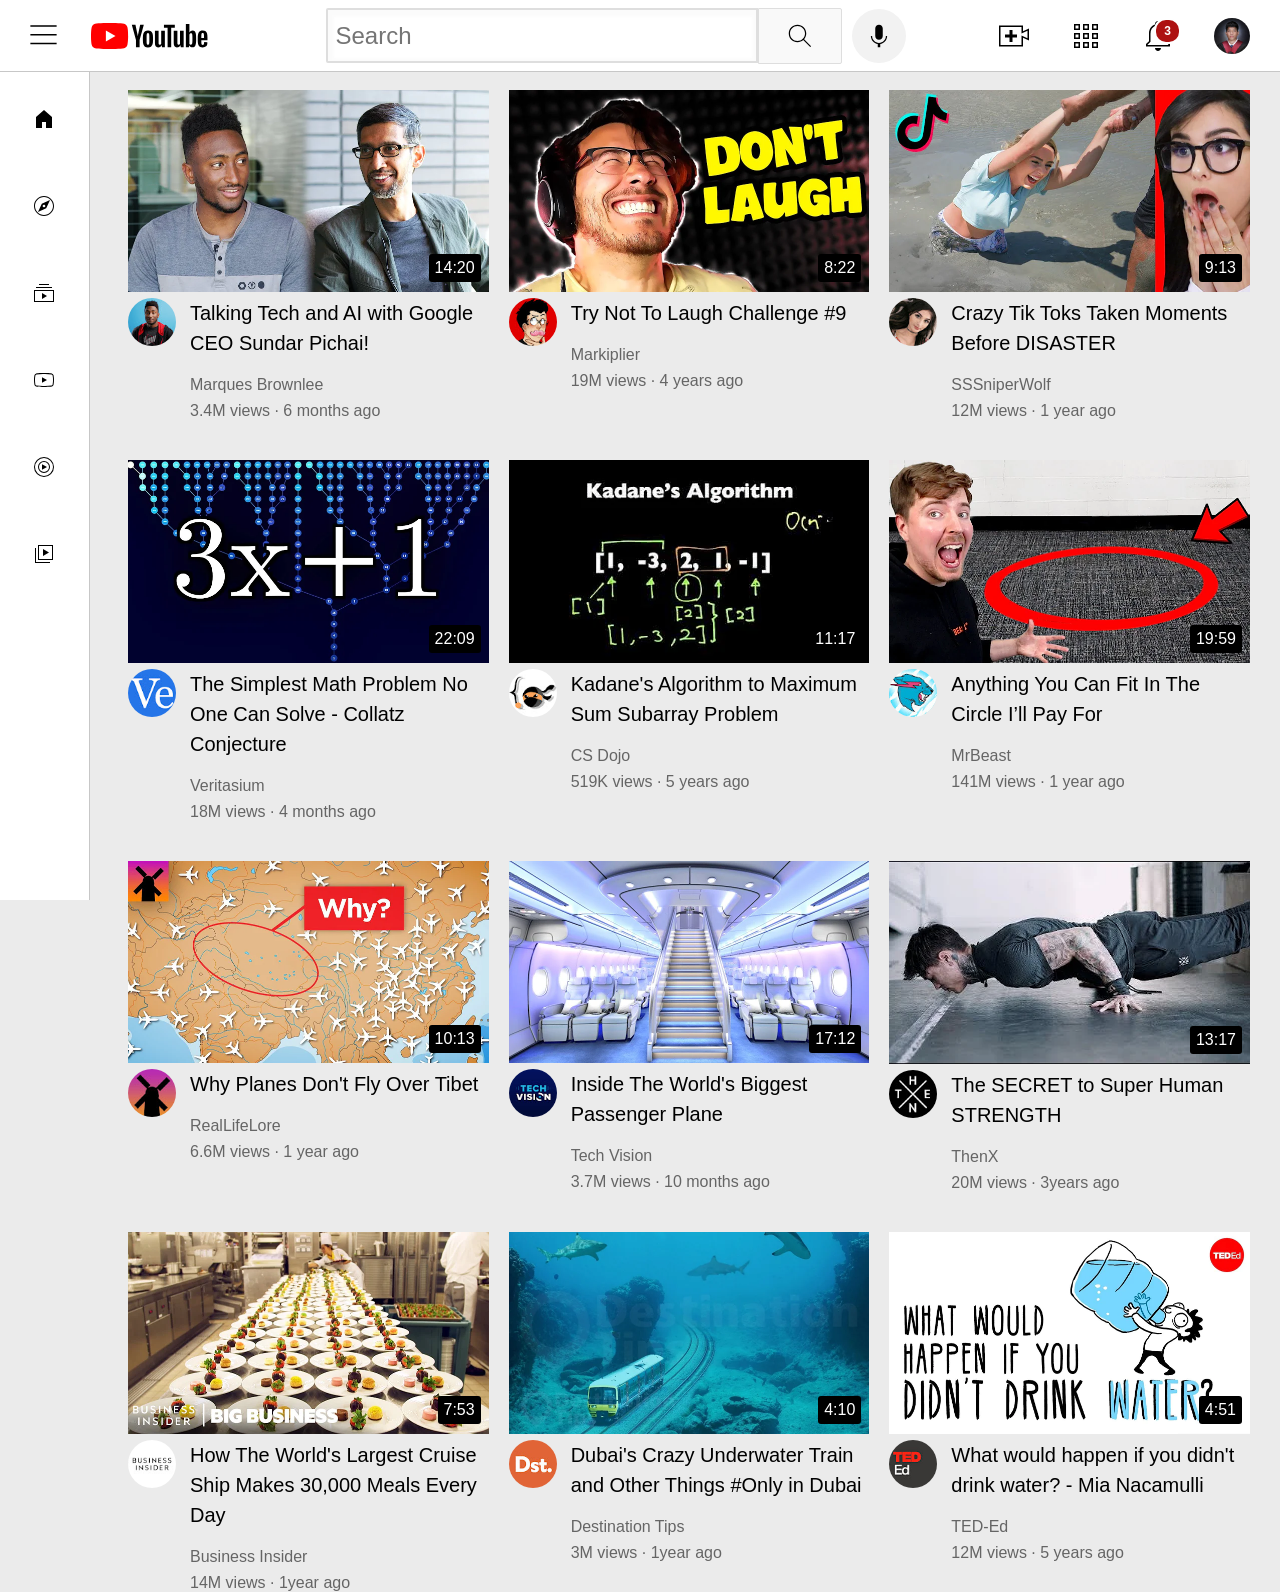
<file: index.html>
<!DOCTYPE html>
<html lang="en">
<head>
  <meta charset="UTF-8">
  <meta name="viewport" content="width=device-width, initial-scale=1.0">
  <link rel="stylesheet" href="styles/header.css">
  <link rel="stylesheet" href="styles/general.css">
  <link rel="stylesheet" href="styles/video.css">
  <link rel="stylesheet" href="styles/sidebar.css">
  <title>Youtube clone</title>
</head>
<body>
  <!--this is a comment-->
 <div class="header">
    <div class="left-section">
      <label for="sidebar-toggle" class="hamburger-label">
        <img class="hamberger-menu-icon" src="images/icon/hamburger-menu.svg" alt="">
      </label>
      <img class="youtube-logo-icon" src="images/icon/youtube-logo.svg" alt="">
    </div>
    <div class="middle-section">
      <input class="search-bar" type="text" placeholder="Search">
      <button class="search-button">
        <img class="search-icon" src="images/icon/search.svg" alt="">
        <div class="tooltip">Search</div>
      </button>      
      <button class="voice-search-button">
        <img class="voice-search-icon" src="images/icon/voice-search-icon.svg" alt="">
        <div class="tooltip">Search with your voice</div>
      </button>
    </div>
    <div class="right-section">
      <div class="youtube-applications">
        <div class="Upload-container">
          <img src="images/icon/upload.svg" alt="">
          <div class="tooltip">Upload</div>
        </div>
        <div class="YouTube-container">
          <img src="images/icon/youtube-apps.svg" alt="">
          <div class="tooltip">YouTube apps</div>
        </div>
        <div class="notification-tooltip">
          <div class="notification-container">
            <img src="images/icon/notifications.svg" alt="">
            <div class="notification-count">3</div>
          </div>
          <div class="tooltip">Notification</div>
        </div>
      </div>
      <img class="my-profile" src="images/my profile/profile.jpg" alt="">
    </div>
  </div>

  <!-- CHECKBOX PLACED OUTSIDE THE SIDE-BAR SO SIBLING SELECTOR WORKS -->
  <input type="checkbox" id="sidebar-toggle">

  <div class="side-bar">
    <div class="youtube-links">
      <img src="images/icon/home.svg" alt="">
      <div class="link-title"><p>Home</p></div>
    </div>
    <div class="youtube-links">
      <img src="images/icon/explore.svg" alt="">
      <div class="link-title"><p>Explore</p></div>
    </div>
    <div class="youtube-links">
      <img src="images/icon/subscriptions.svg" alt="">
      <div class="link-title"><p>Subscription</p></div>
    </div>
    <div class="youtube-links">
      <img src="images/icon/originals.svg" alt="">
      <div class="link-title"><p>Originals</p></div>
    </div>
    <div class="youtube-links">
      <img src="images/icon/youtube-music.svg" alt="">
      <div class="link-title"><p>YouTube Music</p></div>
    </div>
    <div class="youtube-links">
      <img src="images/icon/library.svg" alt="">
      <div class="link-title"><p>Library</p></div> <!-- Fixed missing closing tag -->
    </div>
  </div>


  <div class="video-grid">
    <div class="video-card" >
      <div class="thumbnail-container">
        <img class="video-thumbnail" src="images/thumbnails/thumbnail-1.webp" alt="">
        <div class="time">14:20</div>
      </div>
      <div class="video-content">
        <img class="video-profile" src="images/profile/channel-1.jpeg" alt="">
        
        <div class="video-info">
          <div class="video-title">
            <p>Talking Tech and AI with Google CEO Sundar Pichai!</p>
          </div>
          <div class="video-author">
            <p>Marques Brownlee</p>
          </div>
          <div class="video-stats">
            <p>3.4M views &#183; 6 months ago </p>
          </div>
        </div>
      </div>
    </div>


    <div class="video-card" >
      <div class="thumbnail-container">
        <img class="video-thumbnail" src="images/thumbnails/thumbnail-2.webp" alt="">
        <div class="time">8:22</div>
      </div>
      <div class="video-content">
        <img class="video-profile" src="images/profile/channel-2.jpeg" alt="">
        
        <div class="video-info">
          <div class="video-title">
            <p>Try Not To Laugh Challenge #9</p>
          </div>
          <div class="video-author">
            <p>Markiplier</p>
          </div>
          <div class="video-stats">
            <p>19M views  &#183; 4 years ago </p>
          </div>
        </div>
      </div>
    </div>

    <div class="video-card" >
      <div class="thumbnail-container">
        <img class="video-thumbnail" src="images/thumbnails/thumbnail-3.webp" alt="">
        <div class="time">9:13</div>
      </div>
      <div class="video-content">
        <img class="video-profile" src="images/profile/channel-3.jpeg" alt="">
        
        <div class="video-info">
          <div class="video-title">
            <p>Crazy Tik Toks Taken Moments Before DISASTER</p>
          </div>
          <div class="video-author">
            <p>SSSniperWolf</p>
          </div>
          <div class="video-stats">
            <p>12M views &#183; 1 year ago </p>
          </div>
        </div>
      </div>
    </div>

    <div class="video-card" >
        <div class="thumbnail-container">
        <img class="video-thumbnail" src="images/thumbnails/thumbnail-4.webp" alt="">
      <div class="time">22:09</div>
      </div>
      <div class="video-content">
        <img class="video-profile" src="images/profile/channel-4.jpeg" alt="">
        
        <div class="video-info">
          <div class="video-title">
            <p>The Simplest Math Problem No One Can Solve - Collatz Conjecture</p>
          </div>
          <div class="video-author">
            <p>Veritasium</p>
          </div>
          <div class="video-stats">
            <p>18M views &#183; 4 months ago </p>
          </div>
        </div>
      </div>
    </div>

    <div class="video-card" >
        <div class="thumbnail-container">
        <img class="video-thumbnail" src="images/thumbnails/thumbnail-5.webp" alt="">
      <div class="time">11:17</div>
      </div>
      <div class="video-content">
        <img class="video-profile" src="images/profile/channel-5.jpeg" alt="">
        
        <div class="video-info">
          <div class="video-title">
            <p>Kadane's Algorithm to Maximum Sum Subarray Problem</p>
          </div>
          <div class="video-author">
            <p>CS Dojo</p>
          </div>
          <div class="video-stats">
            <p>519K views &#183; 5 years ago </p>
          </div>
        </div>
      </div>
    </div>

    <div class="video-card" >
        <div class="thumbnail-container">
        <img class="video-thumbnail" src="images/thumbnails/thumbnail-6.webp" alt="">
      <div class="time">19:59</div>
      </div>
      <div class="video-content">
        <img class="video-profile" src="images/profile/channel-6.jpeg" alt="">
        
        <div class="video-info">
          <div class="video-title">
            <p>Anything You Can Fit In The Circle I’ll Pay For</p>
          </div>
          <div class="video-author">
            <p>MrBeast</p>
          </div>
          <div class="video-stats">
            <p>141M views &#183; 1 year ago </p>
          </div>
        </div>
      </div>
    </div>

    <div class="video-card" >
        <div class="thumbnail-container">
        <img class="video-thumbnail" src="images/thumbnails/thumbnail-7.webp" alt="">
      <div class="time">10:13</div>
      </div>
      <div class="video-content">
        <img class="video-profile" src="images/profile/channel-7.jpeg" alt="">
        
        <div class="video-info">
          <div class="video-title">
            <p>Why Planes Don't Fly Over Tibet</p>
          </div>
          <div class="video-author">
            <p>RealLifeLore</p>
          </div>
          <div class="video-stats">
            <p>6.6M views &#183; 1 year ago </p>
          </div>
        </div>
      </div>
    </div>

    <div class="video-card" >
        <div class="thumbnail-container">
        <img class="video-thumbnail" src="images/thumbnails/thumbnail-8.webp" alt="">
      <div class="time">17:12</div>
      </div>
      <div class="video-content">
        <img class="video-profile" src="images/profile/channel-8.jpeg" alt="">
        
        <div class="video-info">
          <div class="video-title">
            <p>Inside The World's Biggest Passenger Plane</p>
          </div>
          <div class="video-author">
            <p>Tech Vision</p>
          </div>
          <div class="video-stats">
            <p>3.7M views &#183; 10 months ago </p>
          </div>
        </div>
      </div>
    </div>

    <div class="video-card" >
        <div class="thumbnail-container">
        <img class="video-thumbnail" src="images/thumbnails/thumbnail-9.webp" alt="">
      <div class="time">13:17</div>
      </div>
      <div class="video-content">
        <img class="video-profile" src="images/profile/channel-9.jpeg" alt="">
        
        <div class="video-info">
          <div class="video-title">
            <p>The SECRET to Super Human STRENGTH</p>
          </div>
          <div class="video-author">
            <p>ThenX</p>
          </div>
          <div class="video-stats">
            <p>20M views &#183; 3years ago </p>
          </div>
        </div>
      </div>
    </div>

    <div class="video-card" >
        <div class="thumbnail-container">
        <img class="video-thumbnail" src="images/thumbnails/thumbnail-10.webp" alt="">
      <div class="time">7:53</div>
      </div>
      <div class="video-content">
        <img class="video-profile" src="images/profile/channel-10.jpeg" alt="">
        
        <div class="video-info">
          <div class="video-title">
            <p>How The World's Largest Cruise Ship Makes 30,000 Meals Every Day</p>
          </div>
          <div class="video-author">
            <p>Business Insider</p>
          </div>
          <div class="video-stats">
            <p>14M views &#183; 1year ago </p>
          </div>
        </div>
      </div>
    </div>

    <div class="video-card" >
      <div class="thumbnail-container">
      <img class="video-thumbnail" src="images/thumbnails/thumbnail-11.webp" alt="">
      <div class="time">4:10</div>
      </div>
      <div class="video-content">
        <img class="video-profile" src="images/profile/channel-11.jpeg" alt="">
        
        <div class="video-info">
          <div class="video-title">
            <p>Dubai's Crazy Underwater Train and Other Things #Only in Dubai</p>
          </div>
          <div class="video-author">
            <p>Destination Tips</p>
          </div>
          <div class="video-stats">
            <p>3M views &#183; 1year ago </p>
          </div>
        </div>
      </div>
    </div>

    <div class="video-card" >
      <div class="thumbnail-container">
      <img class="video-thumbnail" src="images/thumbnails/thumbnail-12.webp" alt="">
      <div class="time">4:51</div>
      </div>
      <div class="video-content">
        <img class="video-profile" src="images/profile/channel-12.jpeg" alt="">
        
        <div class="video-info">
          <div class="video-title">
            <p>What would happen if you didn't drink water? - Mia Nacamulli</p>
          </div>
          <div class="video-author">
            <p>TED-Ed</p>
          </div>
          <div class="video-stats">
            <p>12M views &#183; 5 years ago </p>
          </div>
        </div>
      </div>
    </div>
  </div>
  <footer>
    
  </footer>
</body>
</html>
</file>
<file: styles/header.css>
.header{
  background-color: white;
  border-bottom: 1px solid rgba(175, 175, 175 , 0.7);
  position: fixed;
  display: flex;
  justify-content: space-between;
  top: 0;
  left: 0;
  right: 0;
  height: 72px;
  z-index: 100;
}
.hamburger-label {
  cursor: pointer;
  display: flex;
  align-items: center;
}
.left-section{
  width: 240px;
  display: flex;
  align-items: center;
  cursor: pointer;
}
#sidebar-toggle {
 display: none;
}

.hamberger-menu-icon{
  height: 35px;
  margin-left: 26px;
}
.youtube-logo-icon{
  margin-left: 30px;
  height: 26px;
}
.middle-section{
  margin-left: 60px;
  margin-right: 35px;
  display: flex;
  align-items: center;
  max-width: 580px;
  flex: 1;

}

.search-bar{
  height: 55px;
  padding-left: 8px;
  flex:1;
  font-size: 24px;
  box-shadow: inset 1px 2px 2px 5px rgba(0, 0, 0, 0.015);
  border-top-left-radius: 2px;
  border-bottom-left-radius: 2px;
  border: 2px solid rgb(222, 222, 222);
  width: 0;

}
.search-bar:focus{
  border: 1px solid black;
  outline: none;
  
}
.search-icon-container{
  display: flex;
  align-items: center;
}
.search-button{
  background-color: rgb(249, 249, 249);
  border: 1px solid rgba(222, 222, 222, 222);
  padding: 12px 26px;
  border-bottom-right-radius: 2px;
  border-top-right-radius: 2px;
  margin-right: 10px;
 
}

.voice-search-button{
  padding: 12px;
  border: none;
  border-radius: 40px;
  background-color: rgb(242, 242, 242);
}

.search-button,
.voice-search-button,
.Upload-container,
.YouTube-container,
.notification-tooltip

{
  cursor: pointer;
  position: relative;
  display: flex;
  justify-content: center;
  align-items: center;
  white-space: nowrap;
}

.search-button .tooltip,
.voice-search-button .tooltip,
.Upload-container .tooltip,
.YouTube-container .tooltip,
.notification-tooltip .tooltip{
  font-family: Arial, Helvetica, sans-serif;
  font-size: 14px;
  background-color: rgb(130, 128, 128);
  border-radius: 2px;
  padding: 3px 4px;
  position: absolute;
  pointer-events: none;
  color: white;
  bottom: -40px;
  opacity: 0;
  transition: opacity .15s ease-in;
}

.search-button:hover .tooltip,
.voice-search-button:hover .tooltip,
.Upload-container:hover .tooltip ,
.YouTube-container:hover .tooltip,
.notification-tooltip:hover .tooltip {
  opacity: 1;
}

.notification-container{
  position: relative;
  display: flex;
  justify-content: center;
  align-items: center;
}
.notification-count{
  position: absolute;
  background-color: rgb(173, 17, 17);
  color: white;
  font-size: 12px;
  font-weight: bold;
  font-family: Arial, Helvetica, sans-serif;
  padding: 4px 8px;
  border-radius: 12px;
  border: 2px solid white;
  top: 0;
  right: -5px;
}

.search-icon,
.voice-search-icon{
  height: 30px;
}


.right-section
{
  margin-left: 30px;
  margin-right: 30px;
}
.right-section,
.youtube-applications
{
  display: flex;
  align-items: center;
  flex-wrap: nowrap;
}
.youtube-applications{
 display: flex;
 gap: 36px;

}

.right-section img{
  height: 36px;
}
.my-profile{
  height: 45px;
  border-radius: 25px;
  margin-left: 38px;
}
</file>
<file: styles/general.css>
*{
  /* this is a comment*/
  margin: 0;
  box-sizing: border-box;
}
body{
  background-color: rgb(235, 235, 235);
  padding-top: 90px;
  padding-right: 30px;
}
</file>
<file: styles/video.css>
.video-grid {
  display: grid;
  grid-template-columns: 1fr 1fr;
  column-gap: 20px;
  row-gap: 40px;
  margin-left: 128px;                     /* Default gap for the 90px compact sidebar */
  transition: margin-left 0.3s ease-in-out; /* Smooth slide effect when toggled */
}

/* When the sidebar is expanded, push the video grid over */
#sidebar-toggle:checked ~ .video-grid {
  margin-left: 278px;                     /* 240px expanded sidebar width + 38px gap */
}

@media (max-width: 680px ){
  .video-grid {
    grid-template-columns: 1fr;
  }
}

@media (min-width: 681px) and (max-width: 999px) {
  .video-grid {
    grid-template-columns: 1fr 1fr;
  }
}

@media (min-width: 1250px) {
  .video-grid {
    grid-template-columns: 1fr 1fr 1fr;
  }
}

.video-info p {
  font-family: Arial, Helvetica, sans-serif;
}

.video-thumbnail {
  width: 100%; 
}

.video-content {
  margin-top: 6px;
  display: flex;
  gap: 14px;
}

.video-profile {
  height: 48px;
  border-radius: 24px;
}

.video-info {
  flex: 1;
}

.video-title {
  font-size: 20px;
  font-weight: normal;
  line-height: 30px;
}

.video-author {
  margin-top: 18px;
  color: #656565;
}

.video-stats {
  margin-top: 8px;
  color: #656565;
}

.thumbnail-container {
  position: relative;
  display: flex;
  justify-content: center;
  align-items: center;
}

.time {
  position: absolute;
  background-color: black;
  color: white;
  font-family: Arial, Helvetica, sans-serif;
  padding: 5px 6px;
  border-radius: 3px;
  right: 8px;
  bottom: 10px;
}
</file>
<file: styles/sidebar.css>
#sidebar-toggle {
  display: none;
}

.hamburger-label {
  cursor: pointer;
  display: flex;
  align-items: center;
}

.side-bar {
  z-index: 200;
  background-color: white;
  border-right: 1px solid rgba(175, 175, 175, 0.7);
  padding-top: 4px;
  position: fixed;
  top: 72px;
  left: 0;
  bottom: 0;
  width: 90px;
  display: flex;
  flex-direction: column;
  gap: 1px;
  overflow: hidden;
  transition: width 0.3s ease-in-out;
}

#sidebar-toggle:checked ~ .side-bar {
  width: 240px;
}

.youtube-links {
  display: flex;
  flex-direction: row;
  align-items: center;
  width: 100%;
  height: 86px;
  padding-left: 24px;
  gap: 24px;
  white-space: nowrap;
}

.youtube-links:hover {
  background-color: rgb(230, 230, 230);
  cursor: pointer;
}

.youtube-links img {
  padding-left: 8px;
  height: 24px;
  flex-shrink: 0;
}

.link-title {
  font-family: Arial, Helvetica, sans-serif;
  font-size: 14px;
  white-space: nowrap;
  opacity: 0;
  transition: opacity 0.2s ease-in-out;
}

#sidebar-toggle:checked ~ .side-bar .link-title {
  opacity: 1;
}
</file>
